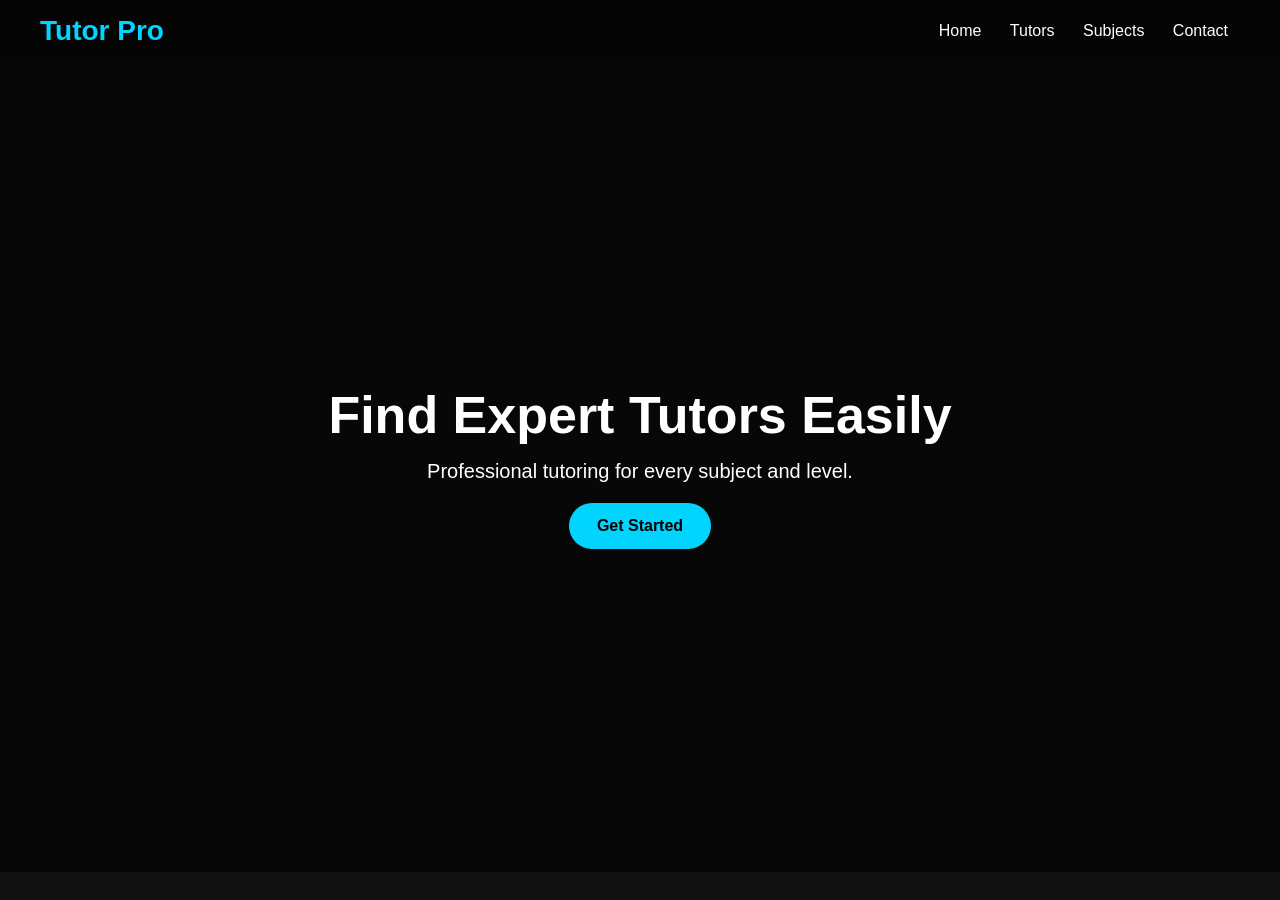
<file: index.html>
<!DOCTYPE html>
<html lang="en">
<head>
<meta charset="UTF-8">
<meta name="viewport" content="width=device-width, initial-scale=1.0">
<title>Tutor Pro - Cover</title>
<link rel="stylesheet" href="style.css">
</head>
<body>
<header>
<div class="logo">Tutor Pro</div>
<nav>
<a href="home.html">Home</a>
<a href="tutors.html">Tutors</a>
<a href="subjects.html">Subjects</a>
<a href="contact.html">Contact</a>
</nav>
</header>
<section class="hero cover-bg">
<h1>Find Expert Tutors Easily</h1>
<p>Professional tutoring for every subject and level.</p>
<a href="home.html" class="btn">Get Started</a>
</section>
</body>
</html>
</file>
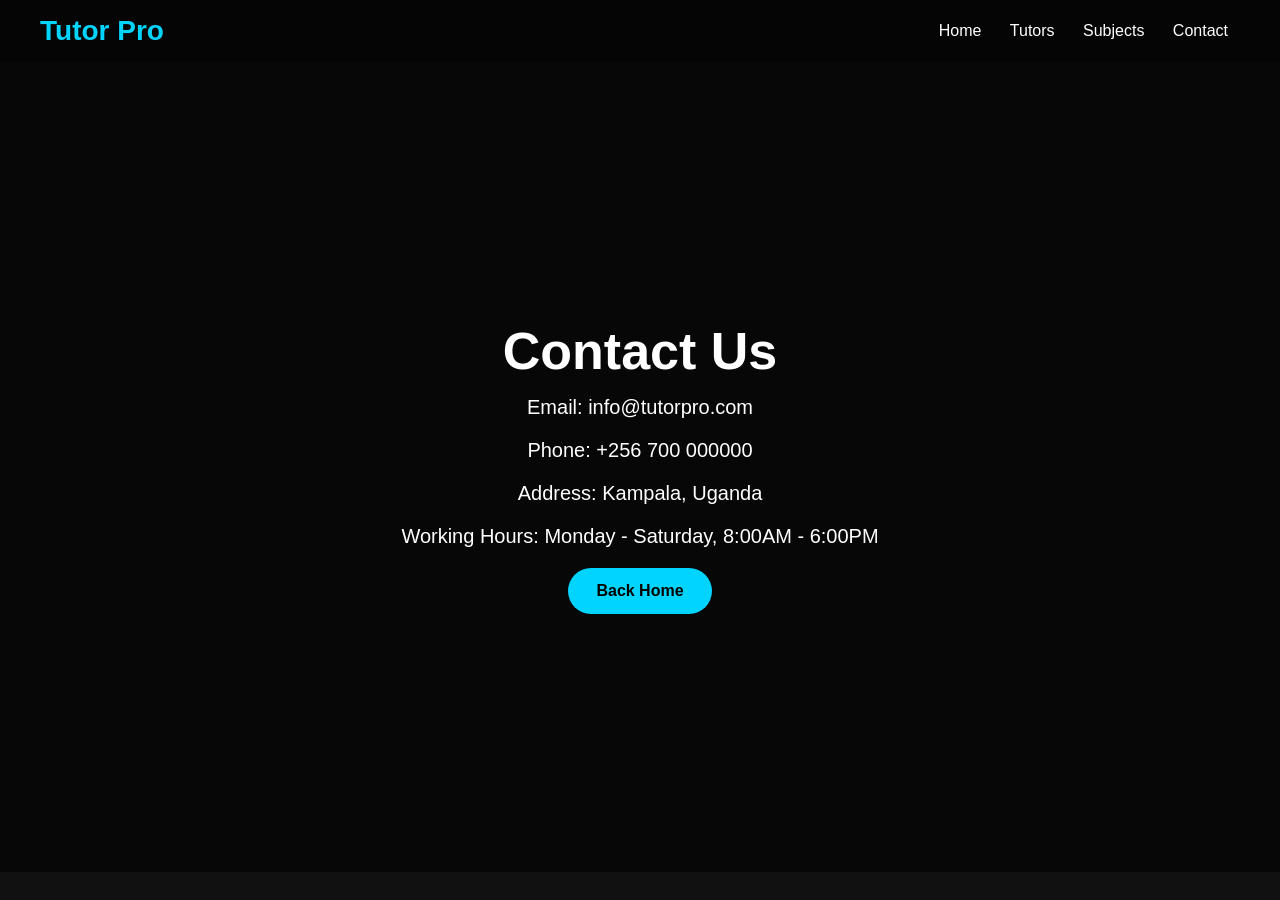
<file: contact.html>
<!DOCTYPE html>
<html lang="en">
<head>
<meta charset="UTF-8">
<meta name="viewport" content="width=device-width, initial-scale=1.0">
<title>Contact</title>
<link rel="stylesheet" href="style.css">
</head>
<body>
<header>
<div class="logo">Tutor Pro</div>
<nav>
<a href="home.html">Home</a>
<a href="tutors.html">Tutors</a>
<a href="subjects.html">Subjects</a>
<a href="contact.html">Contact</a>
</nav>
</header>
<section class="page contact-bg">
<h1>Contact Us</h1>
<p>Email: info@tutorpro.com</p>
<p>Phone: +256 700 000000</p>
<p>Address: Kampala, Uganda</p>
<p>Working Hours: Monday - Saturday, 8:00AM - 6:00PM</p>
<a href="home.html" class="btn">Back Home</a>
</section>
</body>
</html>
</file>
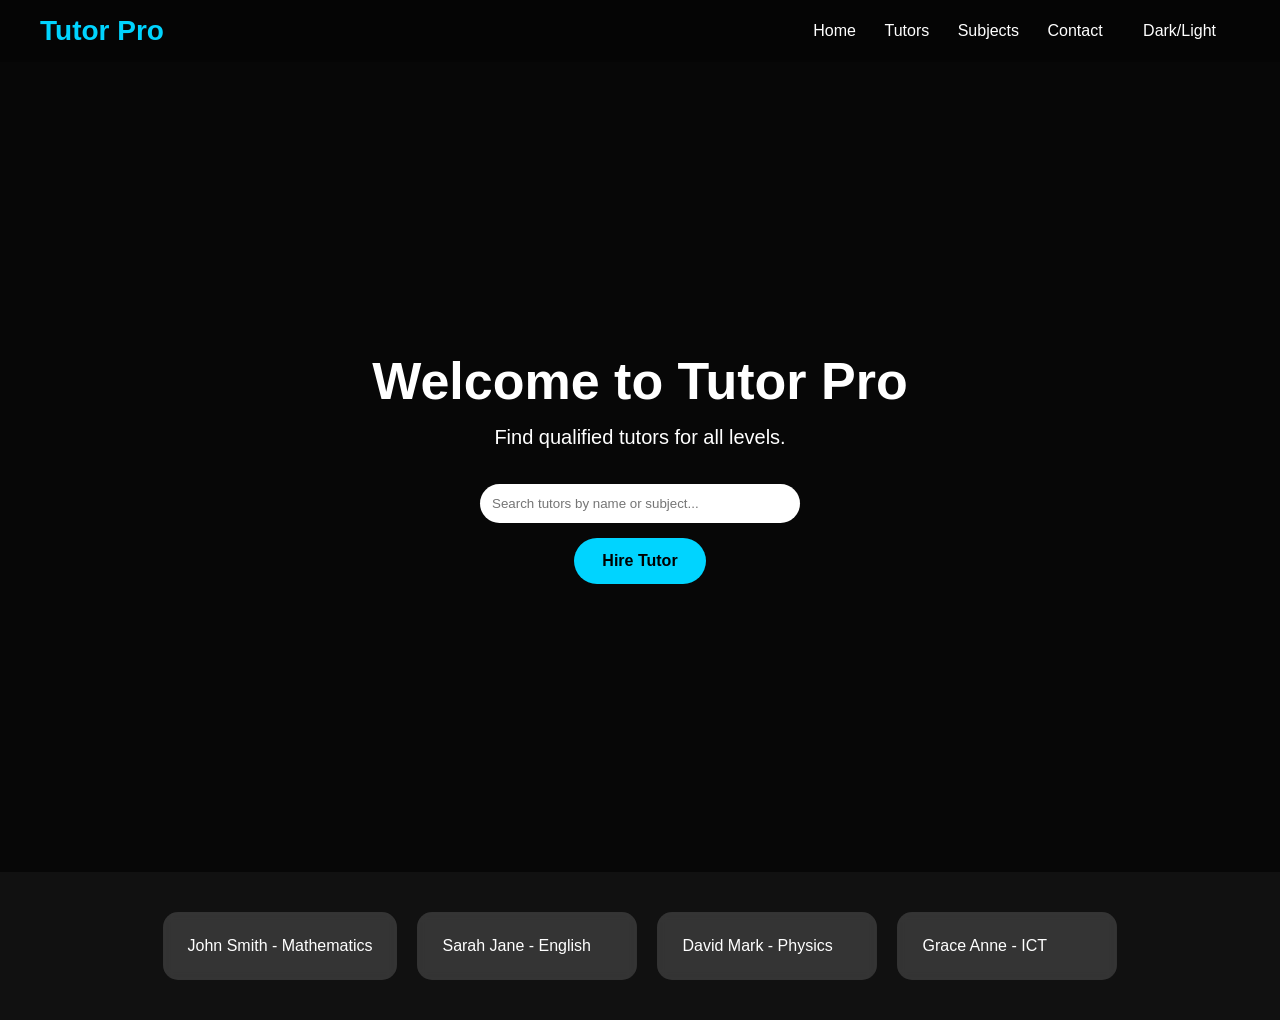
<file: home.html>
<!DOCTYPE html>
<html lang="en">
<head>
<meta charset="UTF-8">
<meta name="viewport" content="width=device-width, initial-scale=1.0">
<title>Home</title>
<link rel="stylesheet" href="style.css">
</head>
<body>
<header>
<div class="logo">Tutor Pro</div>
<nav>
<a href="home.html">Home</a>
<a href="tutors.html">Tutors</a>
<a href="subjects.html">Subjects</a>
<a href="contact.html">Contact</a>
<a href="#" class="mode-btn">Dark/Light</a>
</nav>
</header>
<section class="page hero home-bg">
<h1>Welcome to Tutor Pro</h1>
<p>Find qualified tutors for all levels.</p>
<input type="text" id="searchBox" placeholder="Search tutors by name or subject...">
<a href="tutors.html" class="btn">Hire Tutor</a>
</section>
<section class="cards" id="tutorList">
<div class="card tutor-item">John Smith - Mathematics</div>
<div class="card tutor-item">Sarah Jane - English</div>
<div class="card tutor-item">David Mark - Physics</div>
<div class="card tutor-item">Grace Anne - ICT</div>
</section>
</body>
</html>
</file>
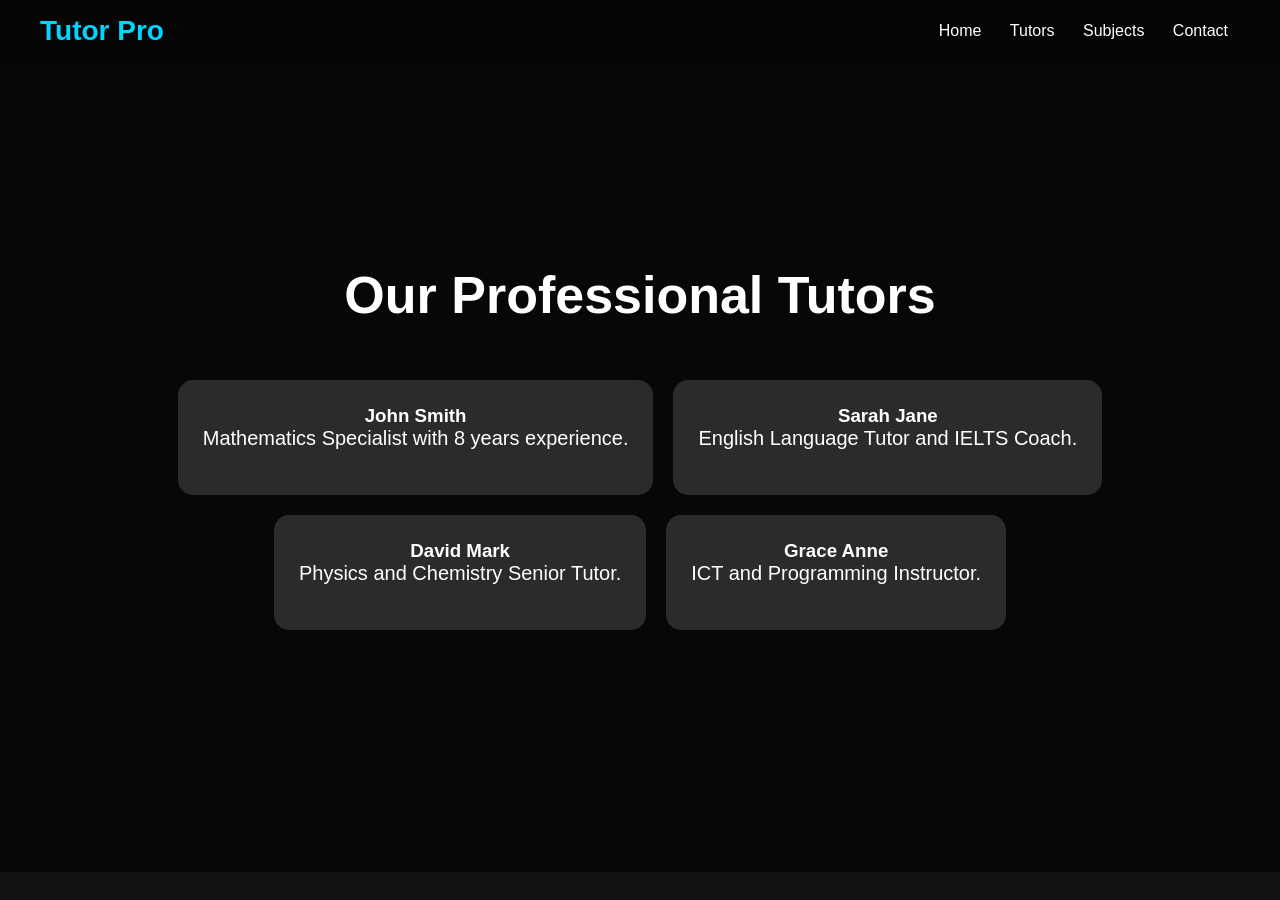
<file: tutors.html>
<!DOCTYPE html>
<html lang="en">
<head>
<meta charset="UTF-8">
<meta name="viewport" content="width=device-width, initial-scale=1.0">
<title>Tutors</title>
<link rel="stylesheet" href="style.css">
</head>
<body>
<header>
<div class="logo">Tutor Pro</div>
<nav>
<a href="home.html">Home</a>
<a href="tutors.html">Tutors</a>
<a href="subjects.html">Subjects</a>
<a href="contact.html">Contact</a>
</nav>
</header>
<section class="page tutors-bg">
<h1>Our Professional Tutors</h1>
<div class="cards">
<div class="card"><h3>John Smith</h3><p>Mathematics Specialist with 8 years experience.</p></div>
<div class="card"><h3>Sarah Jane</h3><p>English Language Tutor and IELTS Coach.</p></div>
<div class="card"><h3>David Mark</h3><p>Physics and Chemistry Senior Tutor.</p></div>
<div class="card"><h3>Grace Anne</h3><p>ICT and Programming Instructor.</p></div>
</div>
</section>
</body>
</html>
</file>
<file: style.css>
* {
    margin: 0;
    padding: 0;
    box-sizing: border-box;
    font-family: Arial, sans-serif;
}

body {
    background: #111;

    color: white;
    min-height: 100vh;
}

header {
    display: flex;
    justify-content: space-between;
    align-items: center;
    padding: 15px 40px;
    background: rgba(0, 0, 0, 0.7);
    position: sticky;
    top: 0;
}

.logo {
    font-size: 28px;
    font-weight: bold;
    color: #00d4ff;
}

nav a {
    color: white;
    text-decoration: none;
    margin: 0 12px;
    transition: 0.3s;
}

nav a:hover {
    color: #00d4ff;
}

.mode-btn {
    padding: 8px 12px;
    border: none;
    border-radius: 8px;
    cursor: pointer;
}

#searchBox {
    padding: 12px;
    width: 320px;
    border-radius: 25px;
    border: none;
    margin: 15px;
}

.light-mode {
    background: #f4f4f4;
    color: #111;
}

.light-mode header {
    background: rgba(255,255,255,0.9);
}

.light-mode nav a {
    color: #111;
}


.hero,
.page {
    display: flex;
    flex-direction: column;
    justify-content: center;
    align-items: center;
    text-align: center;
    min-height: 90vh;
    padding: 20px;
    background-size: cover;
    background-position: center;
    animation: fade 2s;
}

.cover-bg {
    background-image: linear-gradient(rgba(0,0,0,0.6), rgba(0,0,0,0.6)), url('https://images.unsplash.com/photo-1523240795612-9a054b0db644');
}

.home-bg {
    background-image: linear-gradient(rgba(0,0,0,0.6), rgba(0,0,0,0.6)), url('https://images.unsplash.com/photo-1509062522246-3755977927d7');
}

.tutors-bg {
    background-image: linear-gradient(rgba(0,0,0,0.6), rgba(0,0,0,0.6)), url('https://images.unsplash.com/photo-1513258496099-48168024aec0');
}

.subjects-bg {
    background-image: linear-gradient(rgba(0,0,0,0.6), rgba(0,0,0,0.6)), url('https://images.unsplash.com/photo-1456513080510-7bf3a84b82f8');
}

.contact-bg {
    background-image: linear-gradient(rgba(0,0,0,0.6), rgba(0,0,0,0.6)), url('https://images.unsplash.com/photo-1497366754035-f200968a6e72');
}

h1 {
    font-size: 52px;
    margin-bottom: 15px;
    animation: slide 1.5s;
}

p {
    font-size: 20px;
    margin-bottom: 20px;
}

.btn {
    background: #00d4ff;
    color: black;
    padding: 14px 28px;
    text-decoration: none;
    border-radius: 30px;
    font-weight: bold;
    transition: 0.3s;
}

.btn:hover {
    transform: scale(1.1);
    background: white;
}

.cards {
    display: flex;
    flex-wrap: wrap;
    gap: 20px;
    justify-content: center;
    padding: 40px;
}

.card {
    background: rgba(255,255,255,0.15);
    padding: 25px;
    border-radius: 15px;
    min-width: 220px;
    text-decoration: none;
    color: white;
    backdrop-filter: blur(5px);
    transition: 0.3s;
}

.card:hover {
    transform: translateY(-10px);
    background: #00d4ff;
    color: black;
}

@keyframes fade {
    from {
        opacity: 0;
    }
    to {
        opacity: 1;
    }
}

@keyframes slide {
    from {
        transform: translateY(-30px);
        opacity: 0;
    }
    to {
        transform: translateY(0);
        opacity: 1;
    }
}
</file>
